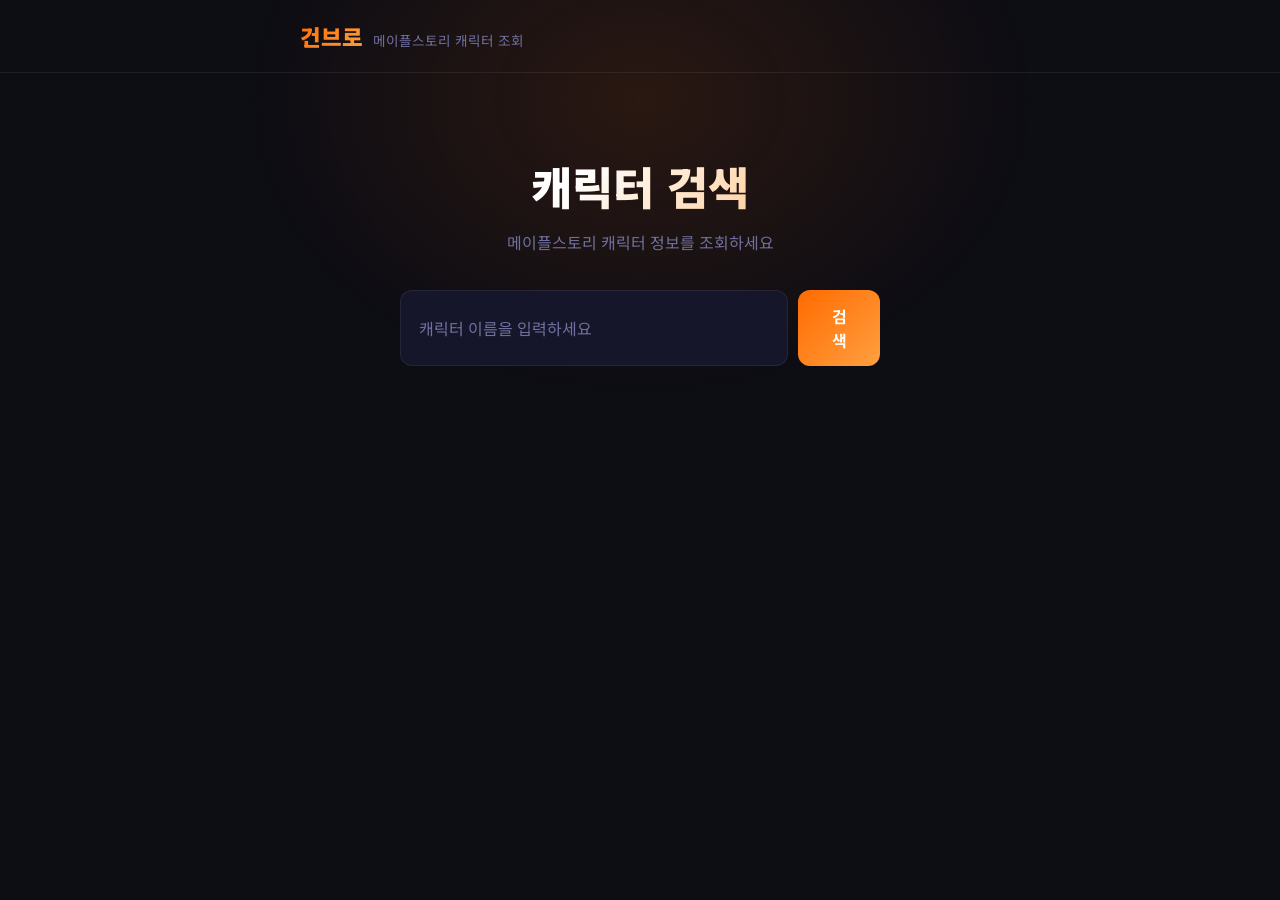
<file: index.html>
<!DOCTYPE html>
<html lang="ko">
  <head>
    <meta charset="UTF-8" />
    <meta name="viewport" content="width=device-width, initial-scale=1.0" />
    <title>건브로 - 메이플스토리 캐릭터 조회</title>
    <link rel="preconnect" href="https://fonts.googleapis.com" />
    <link rel="preconnect" href="https://fonts.gstatic.com" crossorigin />
    <link href="https://fonts.googleapis.com/css2?family=Noto+Sans+KR:wght@400;500;700;900&display=swap" rel="stylesheet" />
    <link rel="stylesheet" href="./src/styles/maple.css" />
    <script type="text/javascript" src="https://openapi.nexon.com/js/analytics.js?app_id=259693" async></script>
  </head>
  <body>
    <div class="bg-glow"></div>

    <header class="site-header">
      <div class="container">
        <span class="logo">건브로</span>
        <span class="logo-sub">메이플스토리 캐릭터 조회</span>
      </div>
    </header>

    <main class="container">
      <section class="hero">
        <h1 class="hero-title">캐릭터 검색</h1>
        <p class="hero-desc">메이플스토리 캐릭터 정보를 조회하세요</p>
        <div class="search-box">
          <input
            type="text"
            id="char-input"
            class="search-input"
            placeholder="캐릭터 이름을 입력하세요"
            autocomplete="off"
          />
          <button class="search-btn" onclick="searchCharacter()">검색</button>
        </div>
      </section>

    </main>

    <script src="./src/scripts/maple.js"></script>
  </body>
</html>
</file>
<file: src/styles/maple.css>
*, *::before, *::after { box-sizing: border-box; margin: 0; padding: 0; }

:root {
  --bg: #0d0d14;
  --surface: #16162a;
  --surface2: #1e1e38;
  --border: rgba(255,255,255,0.07);
  --text: #e8e8f0;
  --muted: #7070a0;
  --accent: #ff6b00;
  --accent2: #ffa040;
  --blue: #6366f1;
}

body {
  background: var(--bg);
  color: var(--text);
  font-family: 'Noto Sans KR', sans-serif;
  min-height: 100vh;
  overflow-x: hidden;
}

.bg-glow {
  position: fixed;
  top: -200px;
  left: 50%;
  transform: translateX(-50%);
  width: 800px;
  height: 600px;
  background: radial-gradient(ellipse, rgba(255,107,0,0.12) 0%, transparent 70%);
  pointer-events: none;
  z-index: 0;
}

.container {
  max-width: 720px;
  margin: 0 auto;
  padding: 0 20px;
  position: relative;
  z-index: 1;
}

/* Header */
.site-header {
  padding: 20px 0;
  border-bottom: 1px solid var(--border);
}

.site-header .container {
  display: flex;
  align-items: baseline;
  gap: 10px;
}

.logo {
  font-size: 1.4rem;
  font-weight: 900;
  background: linear-gradient(135deg, var(--accent), var(--accent2));
  -webkit-background-clip: text;
  -webkit-text-fill-color: transparent;
  background-clip: text;
}

.logo-sub {
  font-size: 0.85rem;
  color: var(--muted);
}

/* Hero */
.hero {
  text-align: center;
  padding: 80px 0 60px;
}

.hero-title {
  font-size: 2.8rem;
  font-weight: 900;
  margin-bottom: 12px;
  background: linear-gradient(135deg, #fff 40%, var(--accent2));
  -webkit-background-clip: text;
  -webkit-text-fill-color: transparent;
  background-clip: text;
}

.hero-desc {
  color: var(--muted);
  font-size: 1rem;
  margin-bottom: 36px;
}

.search-box {
  display: flex;
  gap: 10px;
  max-width: 480px;
  margin: 0 auto;
}

.search-input {
  flex: 1;
  background: var(--surface);
  border: 1px solid var(--border);
  border-radius: 12px;
  padding: 14px 18px;
  color: var(--text);
  font-size: 1rem;
  font-family: inherit;
  outline: none;
  transition: border-color 0.2s;
}

.search-input:focus {
  border-color: var(--accent);
}

.search-input::placeholder {
  color: var(--muted);
}

.search-btn {
  background: linear-gradient(135deg, var(--accent), var(--accent2));
  border: none;
  border-radius: 12px;
  padding: 14px 28px;
  color: #fff;
  font-size: 1rem;
  font-weight: 700;
  font-family: inherit;
  cursor: pointer;
  transition: opacity 0.2s, transform 0.1s;
}

.search-btn:hover { opacity: 0.9; }
.search-btn:active { transform: scale(0.97); }

/* Result */
.result-section {
  padding-bottom: 60px;
}

.hidden { display: none; }

.error-box {
  background: rgba(255, 80, 80, 0.1);
  border: 1px solid rgba(255, 80, 80, 0.3);
  border-radius: 12px;
  padding: 16px 20px;
  color: #ff7070;
  text-align: center;
  margin-bottom: 20px;
}

/* Character Card */
.char-card {
  background: var(--surface);
  border: 1px solid var(--border);
  border-radius: 20px;
  padding: 32px;
  display: flex;
  gap: 32px;
  align-items: center;
  animation: fadeUp 0.3s ease;
}

@keyframes fadeUp {
  from { opacity: 0; transform: translateY(16px); }
  to   { opacity: 1; transform: translateY(0); }
}

.char-image-wrap {
  flex-shrink: 0;
  width: 120px;
  height: 160px;
  background: var(--surface2);
  border-radius: 14px;
  display: flex;
  align-items: center;
  justify-content: center;
  overflow: hidden;
}

.char-image-wrap img {
  width: 100%;
  height: 100%;
  object-fit: contain;
}

.char-info {
  flex: 1;
}

.char-name {
  font-size: 1.8rem;
  font-weight: 900;
  margin-bottom: 10px;
}

.char-badges {
  display: flex;
  gap: 8px;
  margin-bottom: 20px;
  flex-wrap: wrap;
}

.badge {
  padding: 4px 12px;
  border-radius: 20px;
  font-size: 0.78rem;
  font-weight: 700;
}

.badge.world {
  background: rgba(99,102,241,0.2);
  color: #a5b4fc;
  border: 1px solid rgba(99,102,241,0.3);
}

.badge.class {
  background: rgba(255,107,0,0.15);
  color: var(--accent2);
  border: 1px solid rgba(255,107,0,0.3);
}

.char-stats {
  display: grid;
  grid-template-columns: 1fr 1fr;
  gap: 12px;
}

.stat-item {
  background: var(--surface2);
  border-radius: 10px;
  padding: 10px 14px;
}

.stat-label {
  display: block;
  font-size: 0.72rem;
  color: var(--muted);
  margin-bottom: 4px;
}

.stat-value {
  font-size: 1rem;
  font-weight: 700;
}

/* Loading */
.loading {
  text-align: center;
  padding: 40px;
  color: var(--muted);
}

@media (max-width: 520px) {
  .hero-title { font-size: 2rem; }
  .char-card { flex-direction: column; align-items: flex-start; gap: 20px; }
  .char-image-wrap { width: 100%; height: 140px; }
}
</file>
<file: src/styles/character.css>
.loading-screen {
  display: flex;
  flex-direction: column;
  align-items: center;
  justify-content: center;
  min-height: 60vh;
  gap: 16px;
  color: var(--muted);
}

.loading-spinner {
  width: 40px;
  height: 40px;
  border: 3px solid var(--border);
  border-top-color: var(--accent);
  border-radius: 50%;
  animation: spin 0.8s linear infinite;
}

@keyframes spin {
  to { transform: rotate(360deg); }
}

.detail-page {
  padding: 40px 0 80px;
}

/* 뒤로가기 */
.back-btn {
  display: inline-flex;
  align-items: center;
  gap: 6px;
  color: var(--muted);
  text-decoration: none;
  font-size: 0.9rem;
  margin-bottom: 32px;
  transition: color 0.2s;
}

.back-btn:hover {
  color: var(--accent2);
}

/* 프로필 카드 */
.profile-card {
  background: var(--surface);
  border: 1px solid var(--border);
  border-radius: 24px;
  padding: 36px;
  display: flex;
  gap: 36px;
  align-items: center;
  margin-bottom: 28px;
  animation: fadeUp 0.3s ease;
}

.profile-image-wrap {
  flex-shrink: 0;
  width: 150px;
  height: 200px;
  background: var(--surface2);
  border-radius: 16px;
  display: flex;
  align-items: center;
  justify-content: center;
  overflow: hidden;
}

.profile-image-wrap img {
  width: 100%;
  height: 100%;
  object-fit: contain;
}

.profile-info {
  flex: 1;
}

.profile-name {
  font-size: 2.2rem;
  font-weight: 900;
  margin-bottom: 12px;
  background: linear-gradient(135deg, #fff 40%, var(--accent2));
  -webkit-background-clip: text;
  -webkit-text-fill-color: transparent;
  background-clip: text;
}

.profile-badges {
  display: flex;
  gap: 8px;
  flex-wrap: wrap;
  margin-bottom: 24px;
}

.badge.guild {
  background: rgba(255, 200, 0, 0.15);
  color: #ffd060;
  border: 1px solid rgba(255, 200, 0, 0.3);
}

.profile-meta-grid {
  display: grid;
  grid-template-columns: repeat(4, 1fr);
  gap: 12px;
}

.meta-item {
  background: var(--surface2);
  border-radius: 12px;
  padding: 12px 16px;
}

.meta-label {
  display: block;
  font-size: 0.72rem;
  color: var(--muted);
  margin-bottom: 6px;
}

.meta-value {
  font-size: 1.05rem;
  font-weight: 700;
}

.meta-value.accent {
  background: linear-gradient(135deg, var(--accent), var(--accent2));
  -webkit-background-clip: text;
  -webkit-text-fill-color: transparent;
  background-clip: text;
}

/* 섹션 */
.section {
  margin-bottom: 28px;
  animation: fadeUp 0.35s ease;
}

.section-title {
  font-size: 1.1rem;
  font-weight: 700;
  margin-bottom: 16px;
  color: var(--muted);
  text-transform: uppercase;
  letter-spacing: 0.05em;
}

/* 전투 스탯 그리드 */
.stat-grid {
  display: grid;
  grid-template-columns: repeat(4, 1fr);
  gap: 12px;
}

.stat-card {
  background: var(--surface);
  border: 1px solid var(--border);
  border-radius: 14px;
  padding: 16px;
  display: flex;
  flex-direction: column;
  gap: 8px;
  transition: border-color 0.2s;
}

.stat-card:hover {
  border-color: rgba(255,107,0,0.3);
}

.stat-card-label {
  font-size: 0.72rem;
  color: var(--muted);
}

.stat-card-value {
  font-size: 1.05rem;
  font-weight: 700;
}

@keyframes fadeUp {
  from { opacity: 0; transform: translateY(16px); }
  to   { opacity: 1; transform: translateY(0); }
}

/* ── 탭 ── */
.detail-tabs {
  display: flex;
  gap: 8px;
  margin-bottom: 16px;
}

.detail-tab {
  background: var(--surface);
  border: 1px solid var(--border);
  border-radius: 20px;
  padding: 8px 20px;
  color: var(--muted);
  font-size: 0.9rem;
  font-weight: 600;
  font-family: inherit;
  cursor: pointer;
  transition: all 0.2s;
}

.detail-tab:hover { color: var(--text); }

.detail-tab.active {
  background: linear-gradient(135deg, var(--accent), var(--accent2));
  border-color: transparent;
  color: #fff;
}

.tab-content {
  background: var(--surface);
  border: 1px solid var(--border);
  border-radius: 16px;
  min-height: 200px;
  padding: 20px;
  animation: fadeUp 0.25s ease;
}

/* ── 캐릭터 목록 ── */
.char-list {
  display: flex;
  flex-direction: column;
  gap: 8px;
}

.char-list-row {
  display: flex;
  align-items: center;
  justify-content: space-between;
  padding: 12px 16px;
  background: var(--surface2);
  border-radius: 12px;
  cursor: pointer;
  transition: background 0.15s;
}

.char-list-row:hover { background: rgba(255,107,0,0.1); }

.char-list-info {
  display: flex;
  flex-direction: column;
  gap: 3px;
}

.char-list-name {
  font-size: 0.95rem;
  font-weight: 700;
}

.char-list-sub {
  font-size: 0.75rem;
  color: var(--muted);
}

.char-list-level {
  font-size: 0.9rem;
  font-weight: 700;
  color: var(--accent2);
}

/* ── 업적 ── */
.achieve-list {
  display: flex;
  flex-direction: column;
  gap: 8px;
}

.achieve-row {
  display: flex;
  align-items: center;
  justify-content: space-between;
  padding: 12px 16px;
  background: var(--surface2);
  border-radius: 12px;
}

.achieve-info {
  display: flex;
  flex-direction: column;
  gap: 3px;
}

.achieve-name {
  font-size: 0.95rem;
  font-weight: 700;
}

.achieve-sub {
  font-size: 0.75rem;
  color: var(--muted);
}

.achieve-grade {
  font-size: 0.85rem;
  font-weight: 700;
  color: var(--accent2);
}

/* 반응형 */
@media (max-width: 600px) {
  .profile-card { flex-direction: column; align-items: flex-start; gap: 20px; }
  .profile-image-wrap { width: 100%; height: 160px; }
  .profile-meta-grid { grid-template-columns: 1fr 1fr; }
  .stat-grid { grid-template-columns: 1fr 1fr; }
}
</file>
